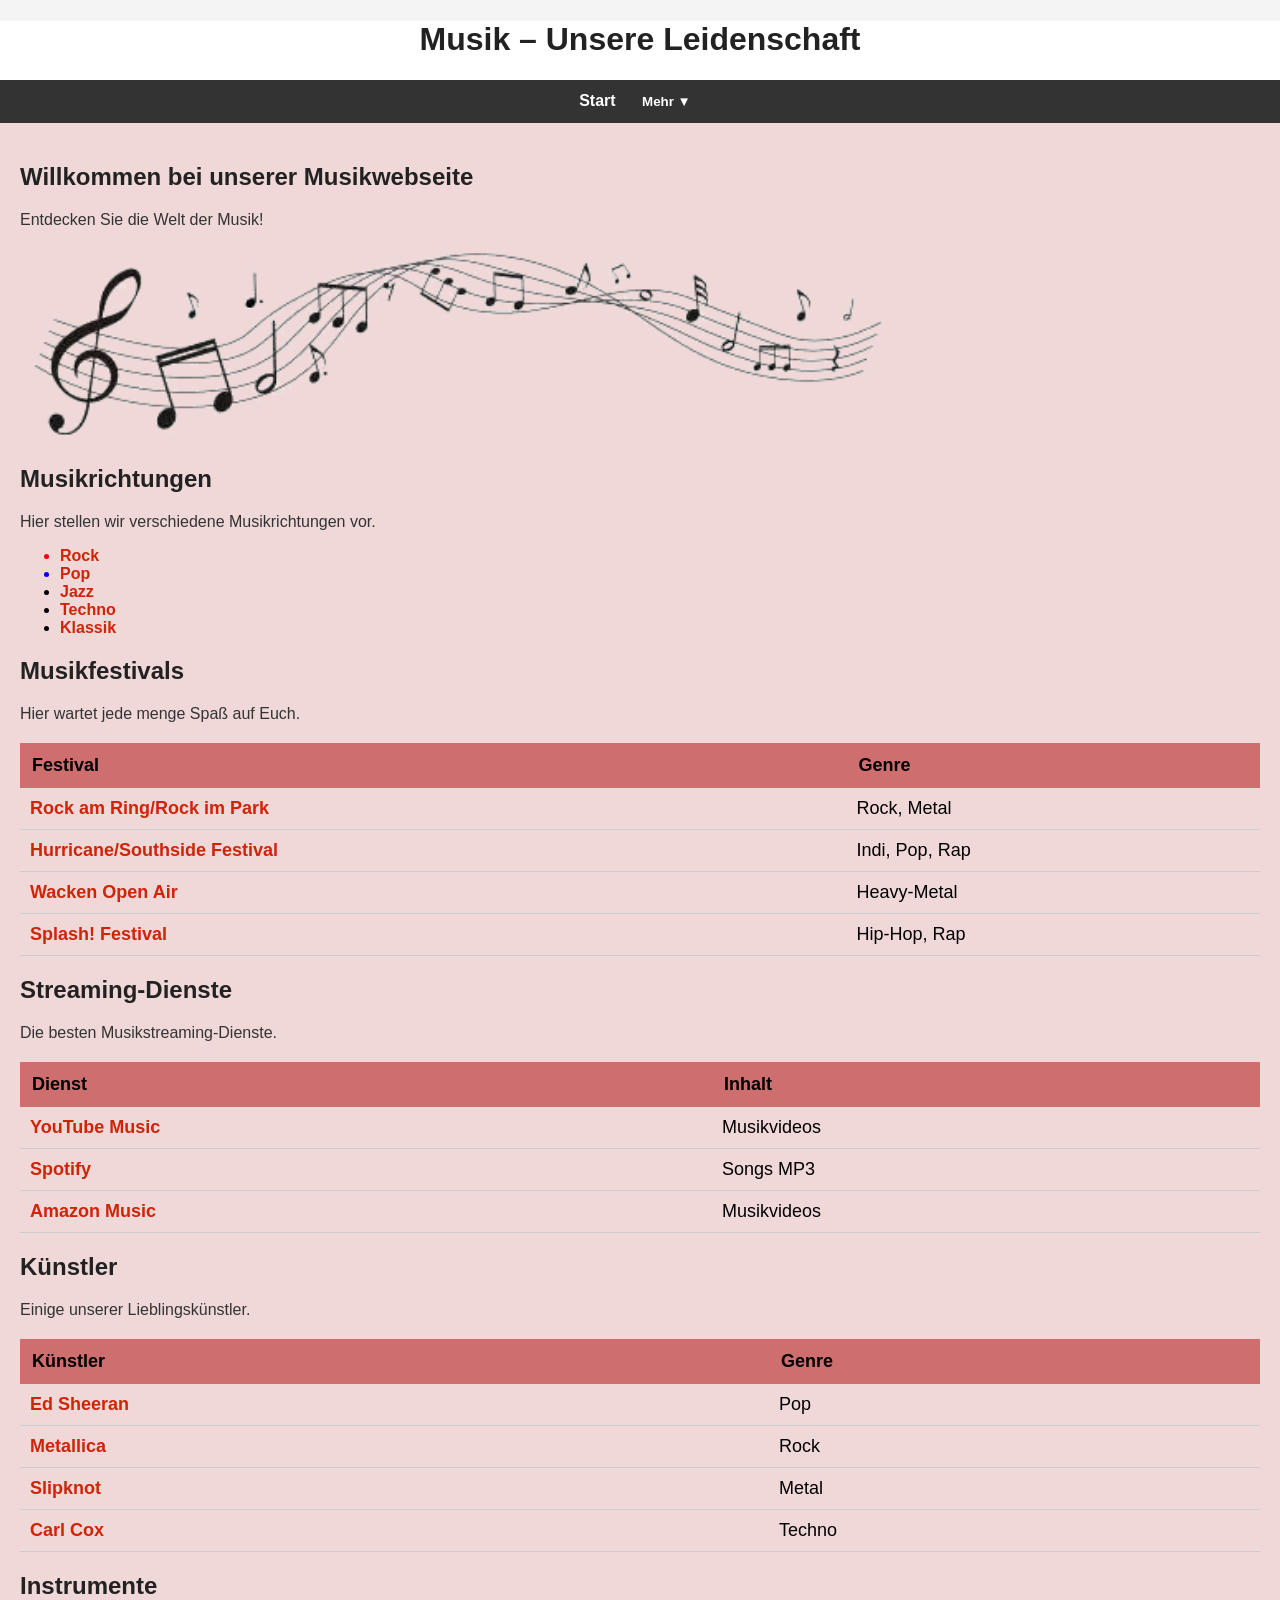
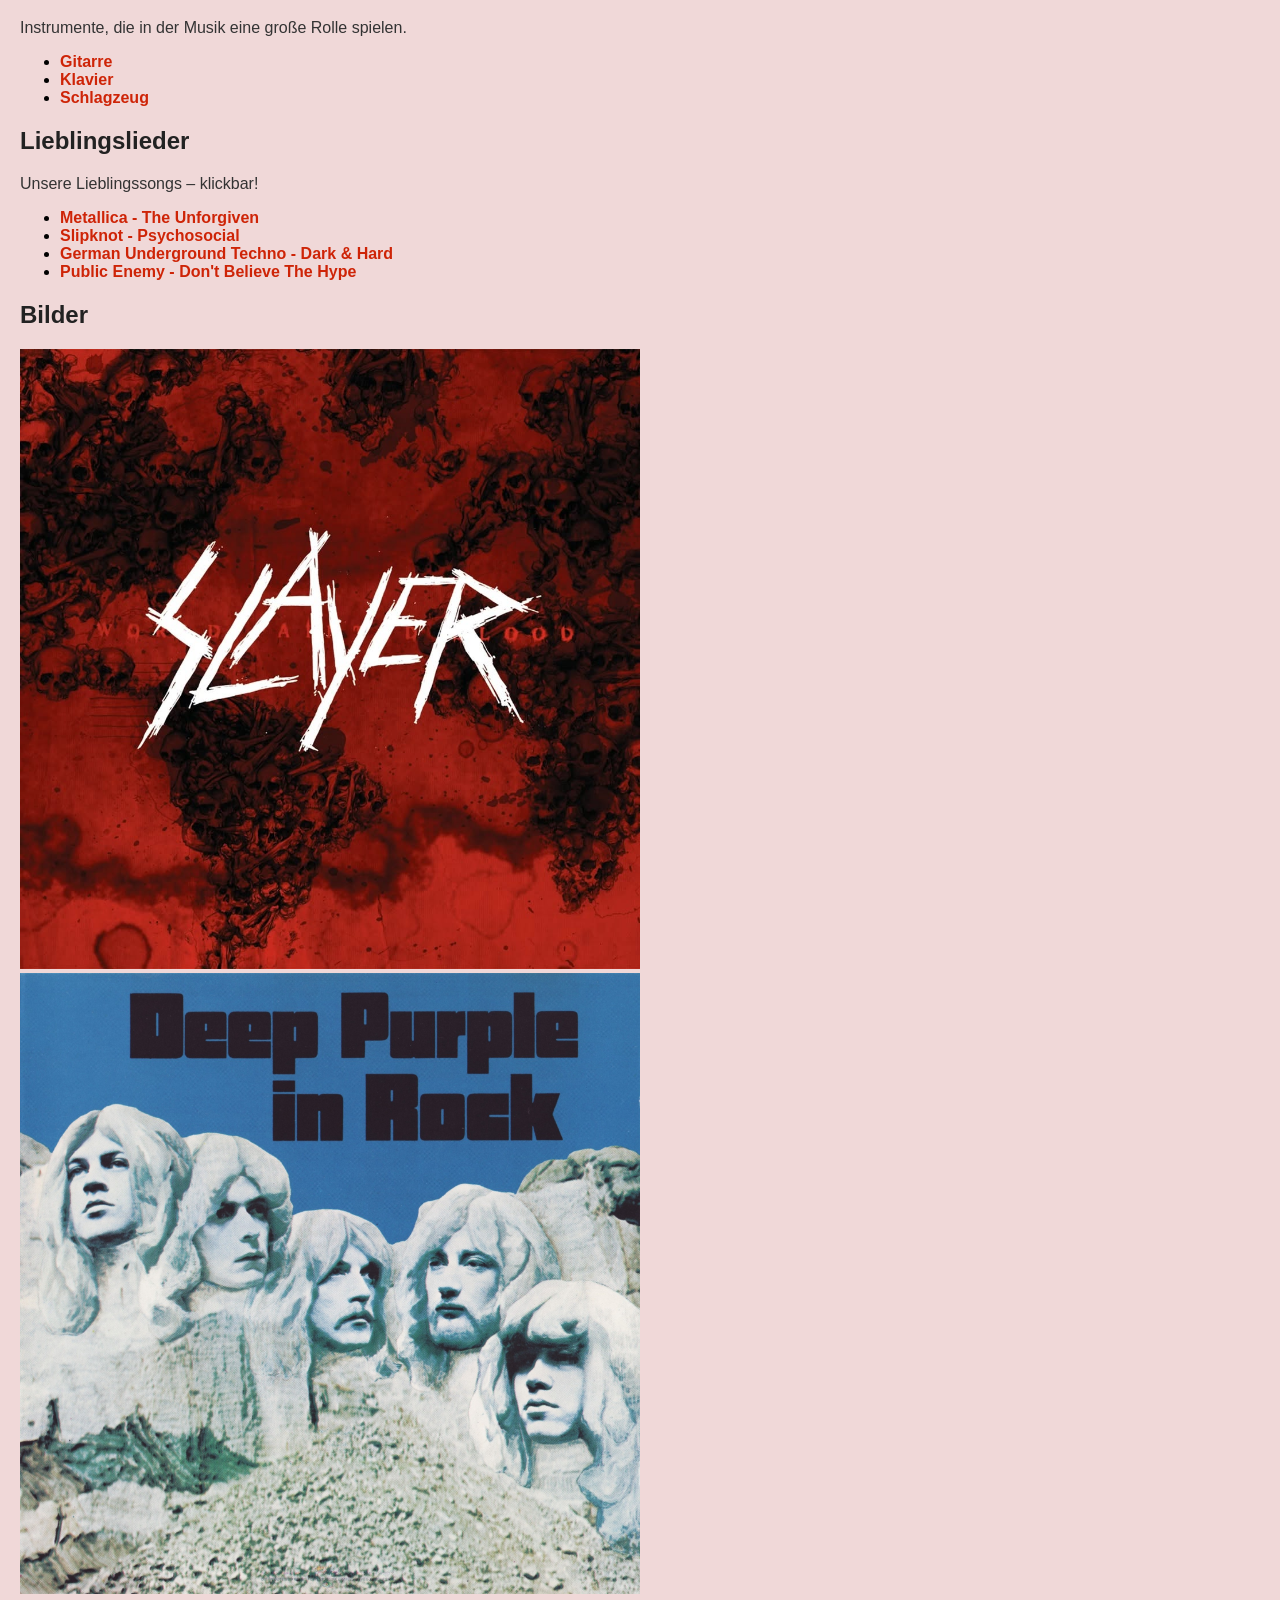
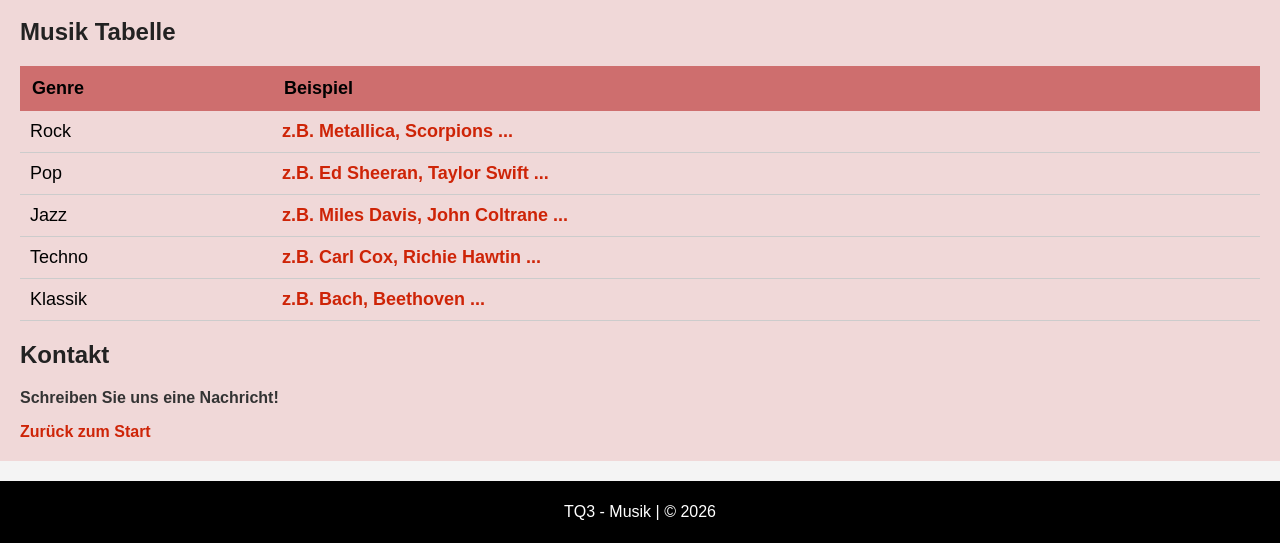
<file: index.html>
<!DOCTYPE html>
<html lang="de">
<head>
    <meta charset="UTF-8">
    <meta name="viewport" content="width=device-width, initial-scale=1.0">
    <title>Musik – Unsere Webseite</title>
    <link rel="stylesheet" href="style.css">
</head>

<body>

<header class="sticky">
    <h1>Musik – Unsere Leidenschaft</h1>

<nav>
    <a href="#start">Start</a>
     <div class="dropdown">
        <button class="dropbtn">Mehr ▼</button>
            <div class="dropdown-content">
                 <a href="#richtungen">Musikrichtungen</a>
                <a href="#festivals">Festivals</a>
                <a href="#streaming">Streamingdienste</a>
                <a href="#kuenstler">Künstler</a>
                <a href="#instrumente">Instrumente</a>
                <a href="#songs">Lieblingslieder</a>
                <a href="#bilder">Bilder</a>
                <a href="#tabelle">Tabelle</a>
                <a href="#kontakt">Kontakt</a>
            </div>
        </div>
    </nav>

</header>

<main>
    <!-- SECTION 1 -->
    <section id="start">
        <h2>Willkommen bei unserer Musikwebseite</h2>
        <p>Entdecken Sie die Welt der Musik!</p>
        <img src="images/noten.webp" alt="Noten" width="70%">
    </section>

    <!-- SECTION 2 -->
    <section id="richtungen">
        <h2>Musikrichtungen</h2>
        <p>Hier stellen wir verschiedene Musikrichtungen vor.</p>

        <ul>
            <li class="rock"><a href="https://de.wikipedia.org/wiki/Rockmusik" target="_blank">Rock</a></li>
            <li class="pop"><a href="https://de.wikipedia.org/wiki/Popmusik" target="_blank">Pop</a></li>
            <li class="artist"><a href="https://de.wikipedia.org/wiki/Jazz" target="_blank">Jazz</a></li>
            <li><a href="https://de.wikipedia.org/wiki/Techno" target="_blank">Techno</a></li>
            <li><a href="https://de.wikipedia.org/wiki/Klassik" target="_blank">Klassik</a></li>
        </ul>

    </section>

    <!-- SECTION 3 -->
    <section id="festivals">
        <h2>Musikfestivals</h2>
        <p>Hier wartet jede menge Spaß auf Euch.</p>
    <table class="clean-table">
        <thead>
            <tr>
                <th>Festival</th>
                <th>Genre</th>
            </tr>
        </thead>

        <tbody>
            <tr>
                <td><a href="festivals.html">Rock am Ring/Rock im Park</a></td>
                <td>Rock, Metal</td>
            </tr>
            <tr>
                <td><a href="festivals.html">Hurricane/Southside Festival </a></td>
                <td>Indi, Pop, Rap</td>
            </tr>
            <tr>
                <td><a href="festivals.html">Wacken Open Air</a></td>
                <td>Heavy-Metal</td>
            </tr>
            <tr>
                <td><a href="festivals.html">Splash! Festival</a></td>
                <td>Hip-Hop, Rap</td>
            </tr>
        </tbody>
    </table>

    </section>

        <!-- SECTION 4 -->
    <section id="streaming">
        <h2>Streaming-Dienste</h2>
        <p>Die besten Musikstreaming-Dienste.</p>
    <table class="clean-table">
        <thead>
            <tr>
                <th>Dienst</th>
                <th>Inhalt</th>
            </tr>
        </thead>

        <tbody>
            <tr>
                <td><a href="streaming.html">YouTube Music</a></td>
                <td>Musikvideos</td>
            </tr>
            <tr>
                <td><a href="streaming.html">Spotify</a></td>
                <td>Songs MP3</td>
            </tr>
            <tr>
                <td><a href="streaming.html">Amazon Music</a></td>
                <td>Musikvideos</td>
            </tr>
        </tbody>
    </table>

    </section>

        <!-- SECTION 5 -->
    <section id="kuenstler">
        <h2>Künstler</h2>
        <p>Einige unserer Lieblingskünstler.</p>
    <table class="clean-table">
        <thead>
            <tr>
                <th>Künstler</th>
                <th>Genre</th>
            </tr>
        </thead>

        <tbody>
            <tr>
                <td><a href="kuenstler.html">Ed Sheeran</a></td>
                <td>Pop</td>
            </tr>
            <tr>
                <td><a href="kuenstler.html">Metallica</a></td>
                <td>Rock</td>
            </tr>
            <tr>
                <td><a href="kuenstler.html">Slipknot</a></td>
                <td>Metal</td>
            </tr>
            <tr>
                <td><a href="kuenstler.html">Carl Cox</a></td>
                <td>Techno</td>
            </tr>
        </tbody>
    </table>

    </section>

    <!-- SECTION 6 -->
    <section id="instrumente">
        <h2>Instrumente</h2>
        <p>Instrumente, die in der Musik eine große Rolle spielen.</p>

        <ul>
            <li><a href="instrumente.html" >Gitarre</a></li>
            <li><a href="instrumente.html">Klavier</a></li>
            <li><a href="instrumente.html">Schlagzeug</a></li>
        </ul>
    </section>

    <!-- SECTION 7 -->
    <section id="songs">
        <h2>Lieblingslieder</h2>
        <p>Unsere Lieblingssongs – klickbar!</p>

        <ul>
            <li><a href="metallica.html">Metallica - The Unforgiven</a></li>
            <li><a href="slipknot.html">Slipknot - Psychosocial</a></li>
            <li><a href="de_underground_techno.html">German Underground Techno - Dark & Hard</a></li>
            <li><a href="public_enemy.html">Public Enemy - Don't Believe The Hype</a></li>
        </ul>

    </section>

    <!-- SECTION 8 -->
    <section id="bilder">
        <h2>Bilder</h2>
        <img src="images/cover.jpg" alt="Albumcover" width="50%">
        <img src="images/rock.jpg" alt="Rockmusik" width="50%">
    </section>

    <!-- SECTION 9 -->
    <section id="tabelle">
        <h2>Musik Tabelle</h2>
        <table class="clean-table">
            <thead>
                <tr>
                    <th>Genre</th>
                    <th>Beispiel</th>
                </tr>
            </thead>

            <tbody>
                <tr>
                    <td>Rock</td>
                    <td><a href="#richtungen">z.B. Metallica, Scorpions ...</a></td>
                </tr>
            
                <tr>
                    <td>Pop</td>
                    <td><a href="#richtungen">z.B. Ed Sheeran, Taylor Swift ...</a></td>
                </tr>

                 <tr>
                    <td>Jazz</td>
                    <td><a href="#richtungen">z.B. Miles Davis, John Coltrane ...</a></td>
                </tr>

                 <tr>
                    <td>Techno</td>
                    <td><a href="#richtungen">z.B. Carl Cox, Richie Hawtin ...</a></td>
                </tr>

                 <tr>
                    <td>Klassik</td>
                    <td><a href="#richtungen">z.B. Bach, Beethoven ...</a></td>
                </tr>
            </tbody>
        </table>
    </section>

    <!-- SECTION 10 -->
    <section id="kontakt">
        <h2>Kontakt</h2>
        <a href="mailto:mail@ingotrost.de" target="_blank"><p>Schreiben Sie uns eine Nachricht!</p></a>
        <a href="#start">Zurück zum Start</a>
    </section>

</main>

<footer>
    <p>TQ3 - Musik | © 2026</p>
</footer>

</body>
</html>
</file>
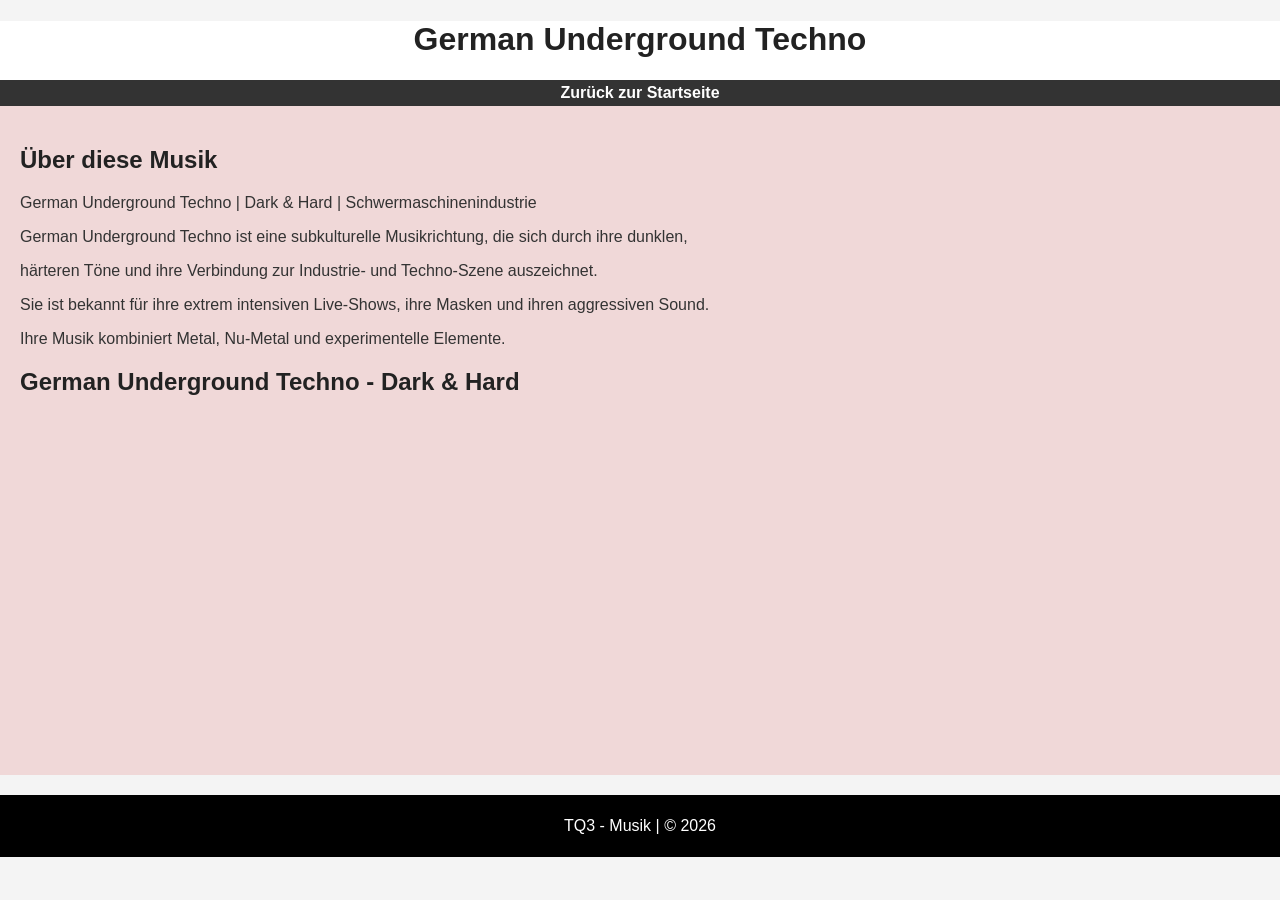
<file: de_underground_techno.html>
<!DOCTYPE html>
<html lang="de">
<head>
    <meta charset="UTF-8">
    <title>German Underground Techno</title>
    <link rel="stylesheet" href="style.css">
</head>

<body>

<header class="sticky">
    <h1>German Underground Techno</h1>
    <nav>
        <a href="index.html">Zurück zur Startseite</a>
    </nav>
</header>

<main>

    <section>
        <h2>Über diese Musik</h2>
        <p>German Underground Techno | Dark & Hard | Schwermaschinenindustrie</p>
        <p>German Underground Techno ist eine subkulturelle Musikrichtung, die sich durch ihre dunklen,</p>
        <p>härteren Töne und ihre Verbindung zur Industrie- und Techno-Szene auszeichnet.</p>
        <p>Sie ist bekannt für ihre extrem intensiven Live-Shows, ihre Masken und ihren aggressiven Sound.</p>
        <p>Ihre Musik kombiniert Metal, Nu-Metal und experimentelle Elemente.</p>
    </section>

    <section>
        <h2>German Underground Techno - Dark & Hard</h2>
            <div class="video-wrapper">
                <iframe id="odysee-iframe" 
                    style="width:100%; aspect-ratio:16 / 9;" 
                    src="https://odysee.com/%24/embed/%40DarkTripZ%3Af%2FGerman-Underground-Techno-%EF%BD%9C-Dark---Hard-%EF%BD%9C-Volle-Kraft-Voraus%3Af?r=7x5K2SNRrAsvTagQDRHrRzv74i13R7ek" 
                    allowfullscreen>
                </iframe>
            </div>
    </section>

</main>

<footer>
    <p>TQ3 - Musik | © 2026</p>
</footer>

</body>
</html>
</file>
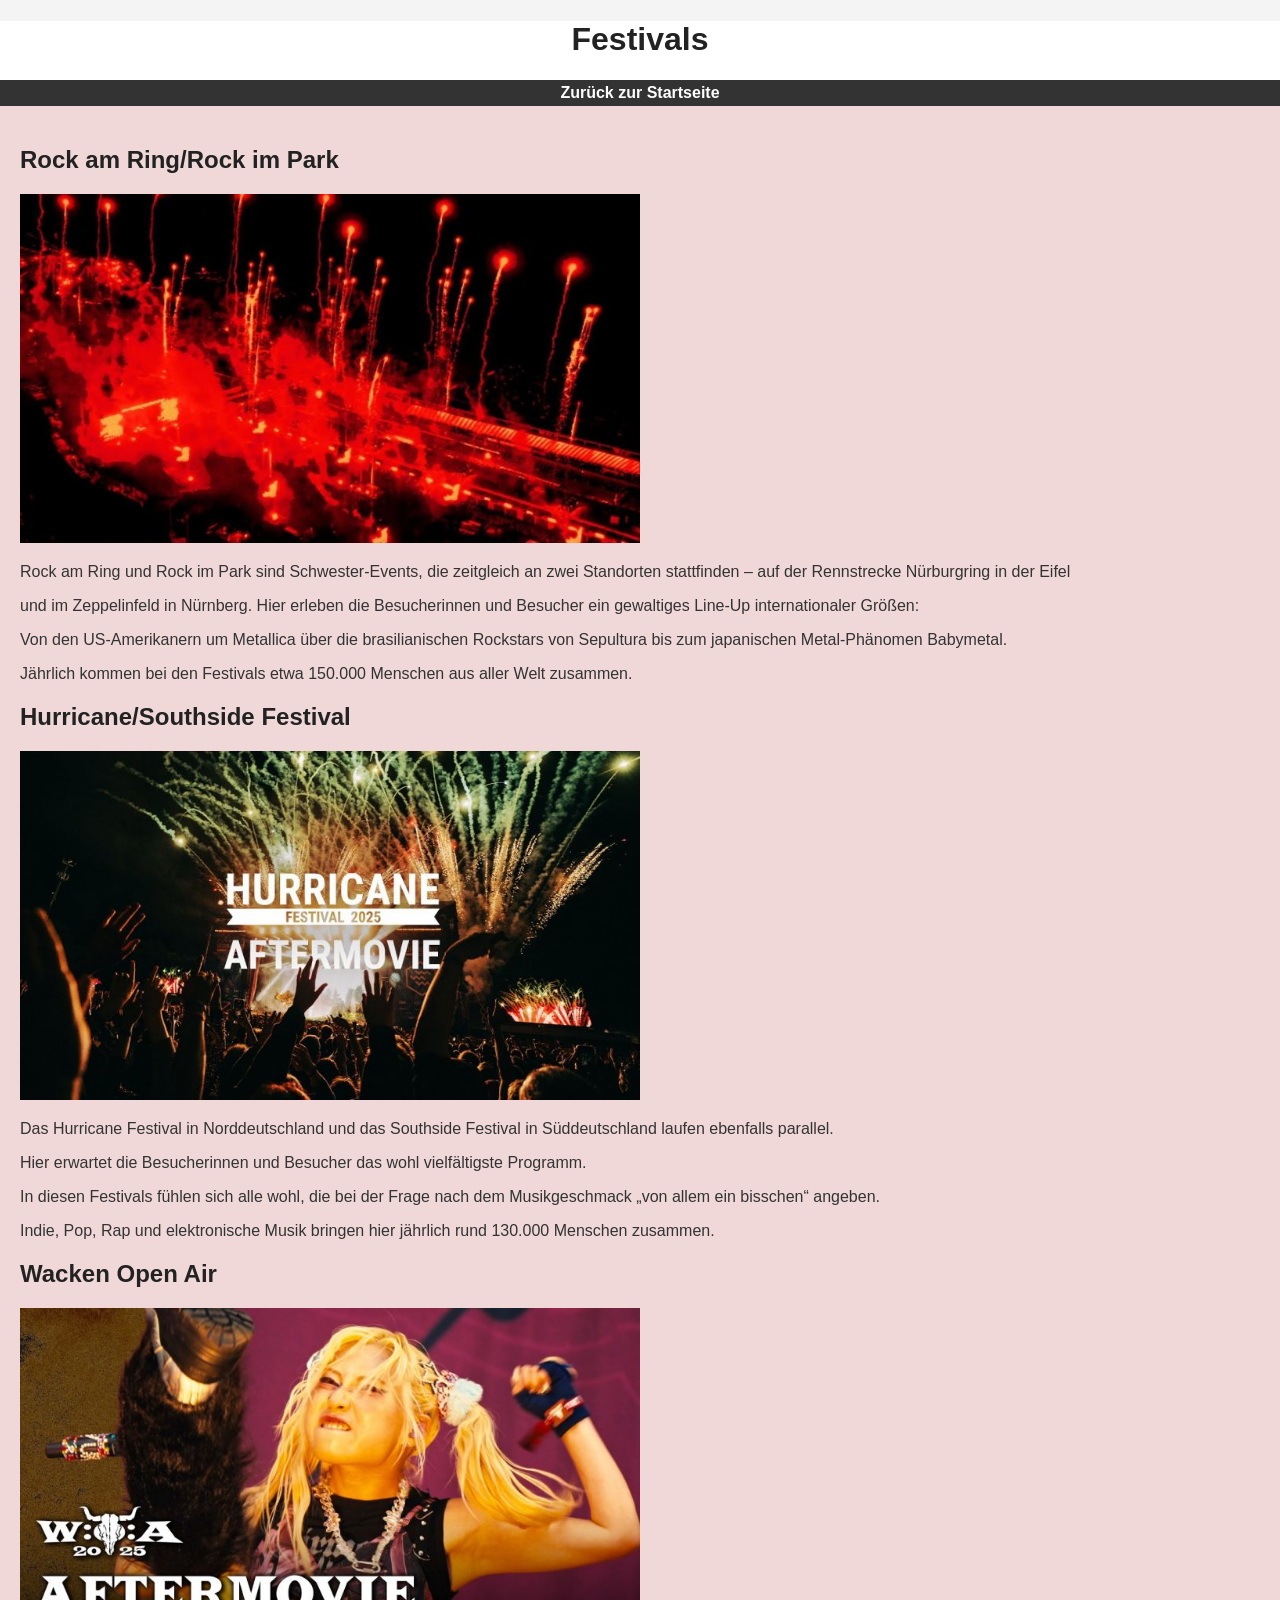
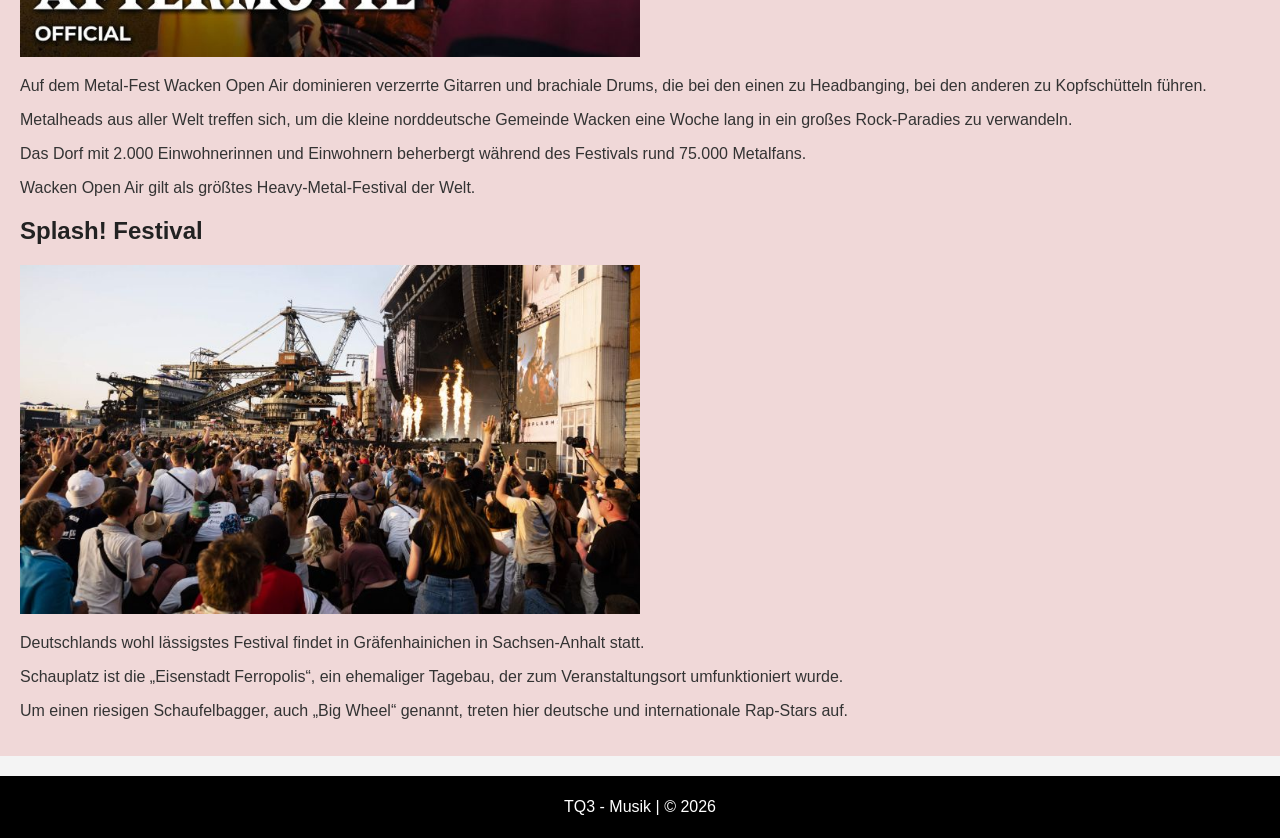
<file: festivals.html>
<!DOCTYPE html>
<html lang="de">
<head>
    <meta charset="UTF-8">
    <title>Festivals</title>
    <link rel="stylesheet" href="style.css">
</head>

<body>

<header class="sticky">
    <h1>Festivals</h1>
    <nav>
        <a href="index.html">Zurück zur Startseite</a>
    </nav>
</header>

<main>
    <section>
        <h2>Rock am Ring/Rock im Park</h2>
        <img src="images/rock_am_ring.jpg" width="50%">
        <p>Rock am Ring und Rock im Park sind Schwester-Events, die zeitgleich an zwei Standorten stattfinden – auf der Rennstrecke Nürburgring in der Eifel</p>
        <p>und im Zeppelinfeld in Nürnberg. Hier erleben die Besucherinnen und Besucher ein gewaltiges Line-Up internationaler Größen:</p>
        <p>Von den US-Amerikanern um Metallica über die brasilianischen Rockstars von Sepultura bis zum japanischen Metal-Phänomen Babymetal.</p>
        <p>Jährlich kommen bei den Festivals etwa 150.000 Menschen aus aller Welt zusammen.</p>
    </section>

    <section>
        <h2>Hurricane/Southside Festival</h2>
        <img src="images/hurricane.jpg" width="50%">
        <p>Das Hurricane Festival in Norddeutschland und das Southside Festival in Süddeutschland laufen ebenfalls parallel.</p>
        <p>Hier erwartet die Besucherinnen und Besucher das wohl vielfältigste Programm.</p>
        <p>In diesen Festivals fühlen sich alle wohl, die bei der Frage nach dem Musikgeschmack „von allem ein bisschen“ angeben.</p>
        <p>Indie, Pop, Rap und elektronische Musik bringen hier jährlich rund 130.000 Menschen zusammen.</p>
    </section>

     <section>
        <h2>Wacken Open Air</h2>
        <img src="images/wacken.jpg" width="50%">
        <p>Auf dem Metal-Fest Wacken Open Air dominieren verzerrte Gitarren und brachiale Drums, die bei den einen zu Headbanging, bei den anderen zu Kopfschütteln führen.</p>
        <p>Metalheads aus aller Welt treffen sich, um die kleine norddeutsche Gemeinde Wacken eine Woche lang in ein großes Rock-Paradies zu verwandeln.</p> 
        <p>Das Dorf mit 2.000 Einwohnerinnen und Einwohnern beherbergt während des Festivals rund 75.000 Metalfans.</p> 
        <p>Wacken Open Air gilt als größtes Heavy-Metal-Festival der Welt.</p>
    </section>

         <section>
        <h2>Splash! Festival</h2>
        <img src="images/splash!.jpg" width="50%">
        <p>Deutschlands wohl lässigstes Festival findet in Gräfenhainichen in Sachsen-Anhalt statt.</p>
        <p>Schauplatz ist die „Eisenstadt Ferropolis“, ein ehemaliger Tagebau, der zum Veranstaltungsort umfunktioniert wurde.</p> 
        <p>Um einen riesigen Schaufelbagger, auch „Big Wheel“ genannt, treten hier deutsche und internationale Rap-Stars auf.</p> 
    </section>
</main>

<footer>
    <p>TQ3 - Musik | © 2026</p>
</footer>

</body>
</html>
</file>
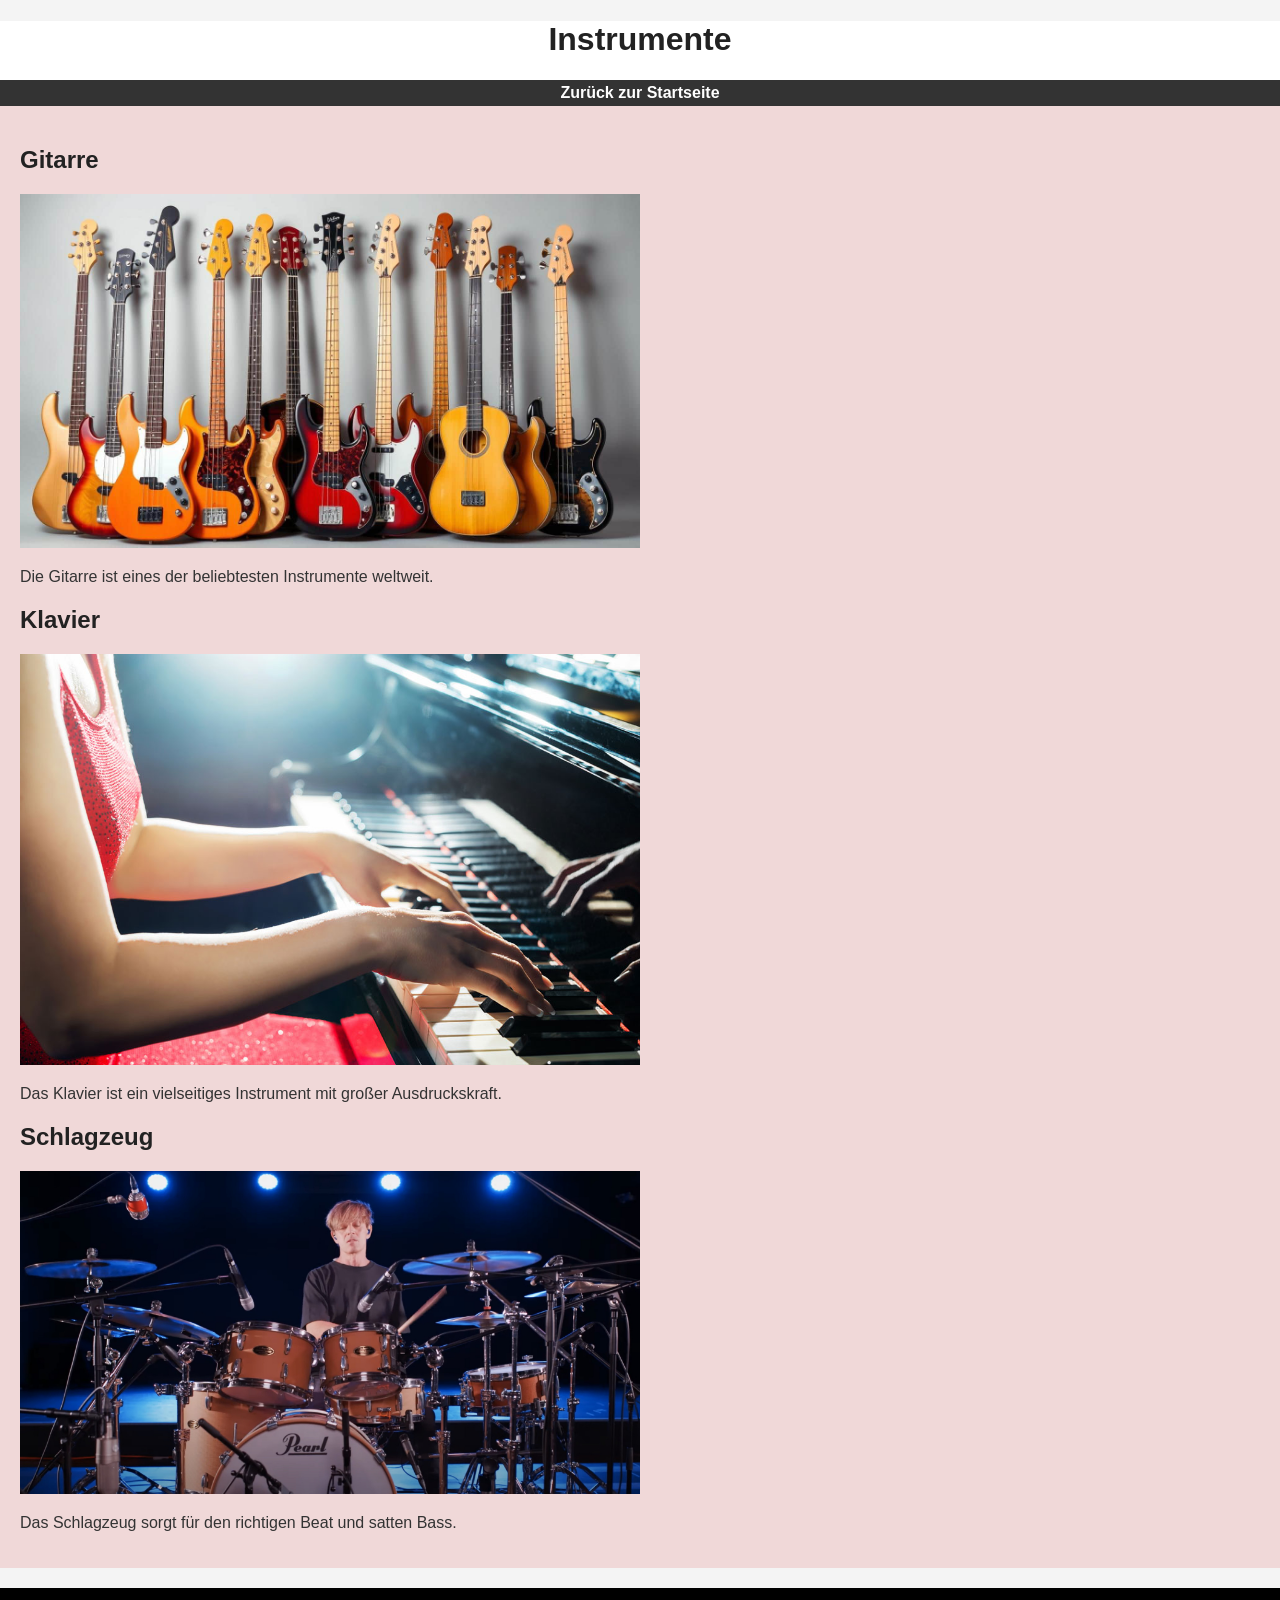
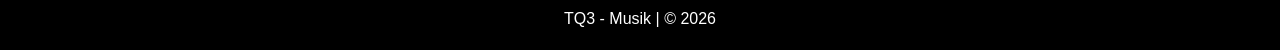
<file: instrumente.html>
<!DOCTYPE html>
<html lang="de">
<head>
    <meta charset="UTF-8">
    <title>Instrumente</title>
    <link rel="stylesheet" href="style.css">
</head>

<body>

<header class="sticky">
    <h1>Instrumente</h1>
    <nav>
        <a href="index.html">Zurück zur Startseite</a>
    </nav>
</header>

<main>
    <section>
        <h2>Gitarre</h2>
        <img src="images/gitarre.jpg" width="50%">
        <p>Die Gitarre ist eines der beliebtesten Instrumente weltweit.</p>
    </section>

    <section>
        <h2>Klavier</h2>
        <img src="images/klavier.jpg" width="50%">
        <p>Das Klavier ist ein vielseitiges Instrument mit großer Ausdruckskraft.</p>
    </section>

      <section>
        <h2>Schlagzeug</h2>
        <img src="images/schlagzeug.jpg" width="50%">
        <p>Das Schlagzeug sorgt für den richtigen Beat und satten Bass.</p>
    </section>
</main>

<footer>
    <p>TQ3 - Musik | © 2026</p>
</footer>

</body>
</html>
</file>
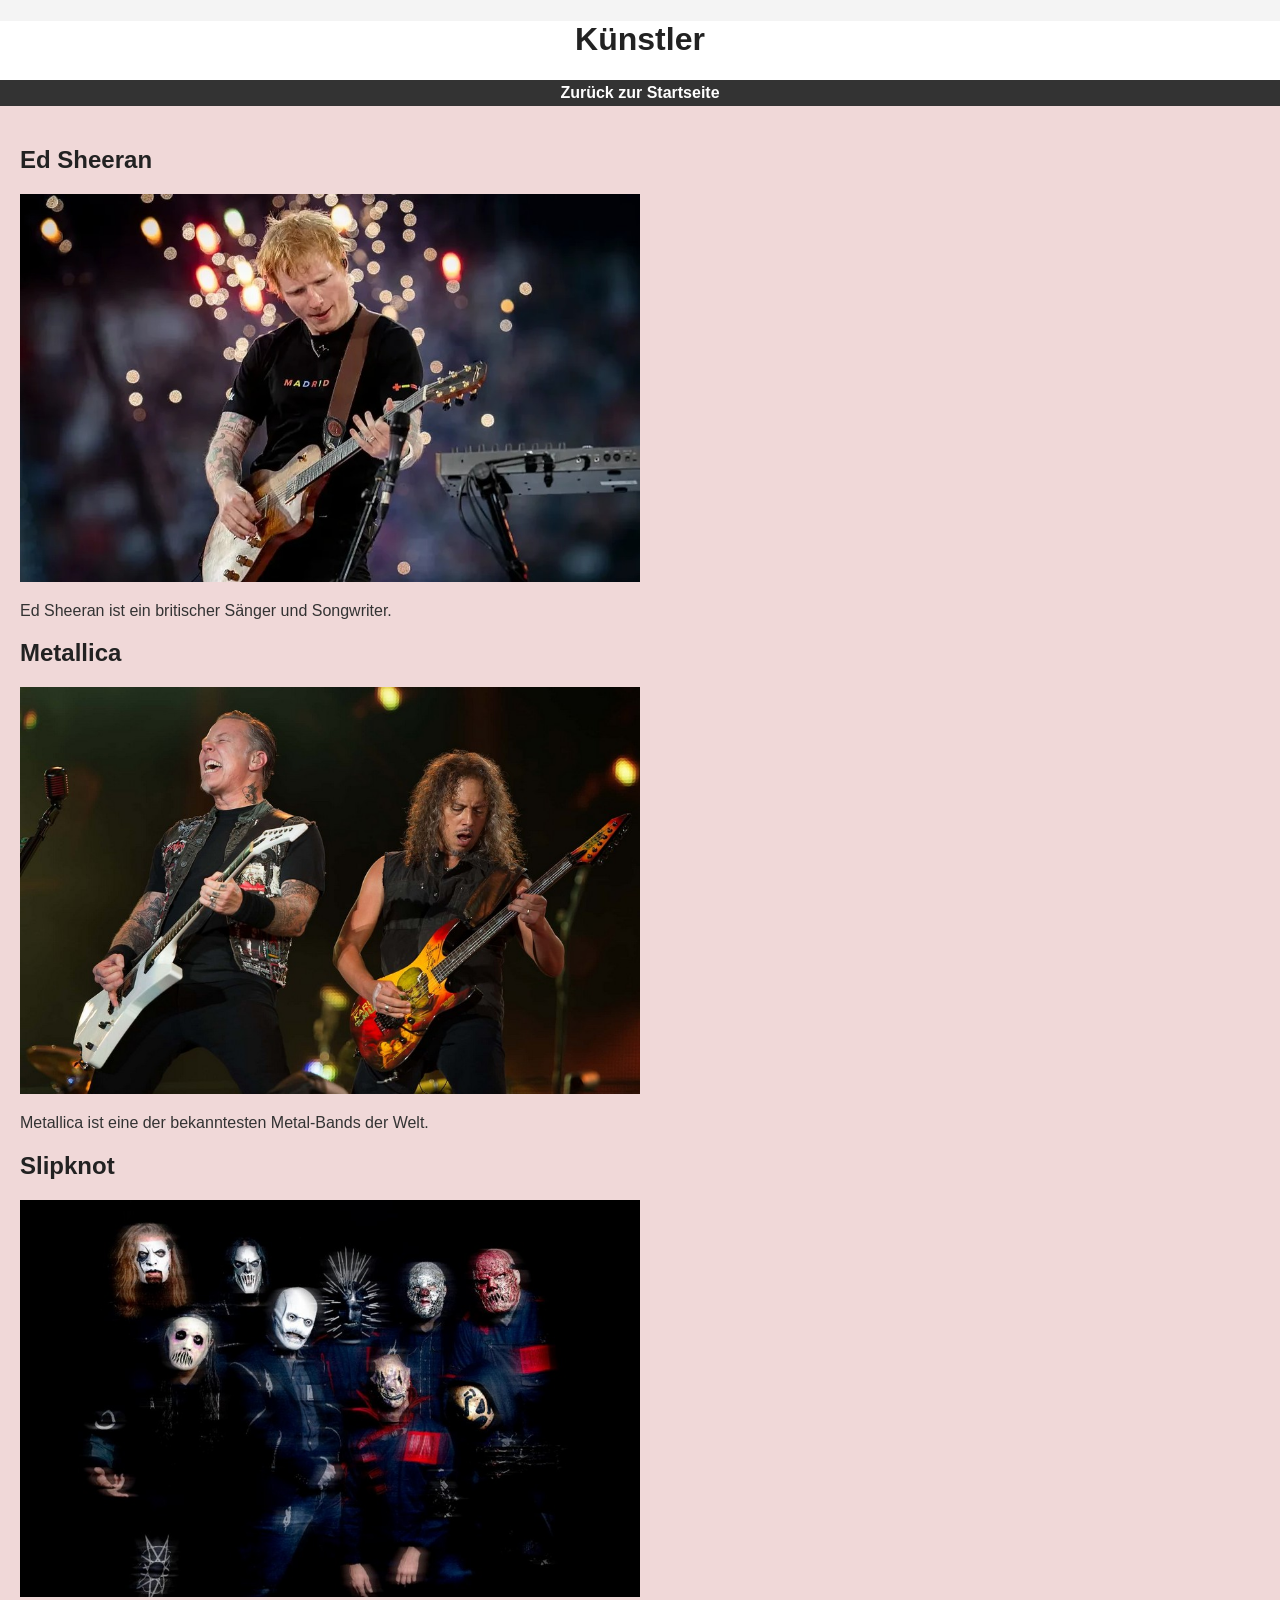
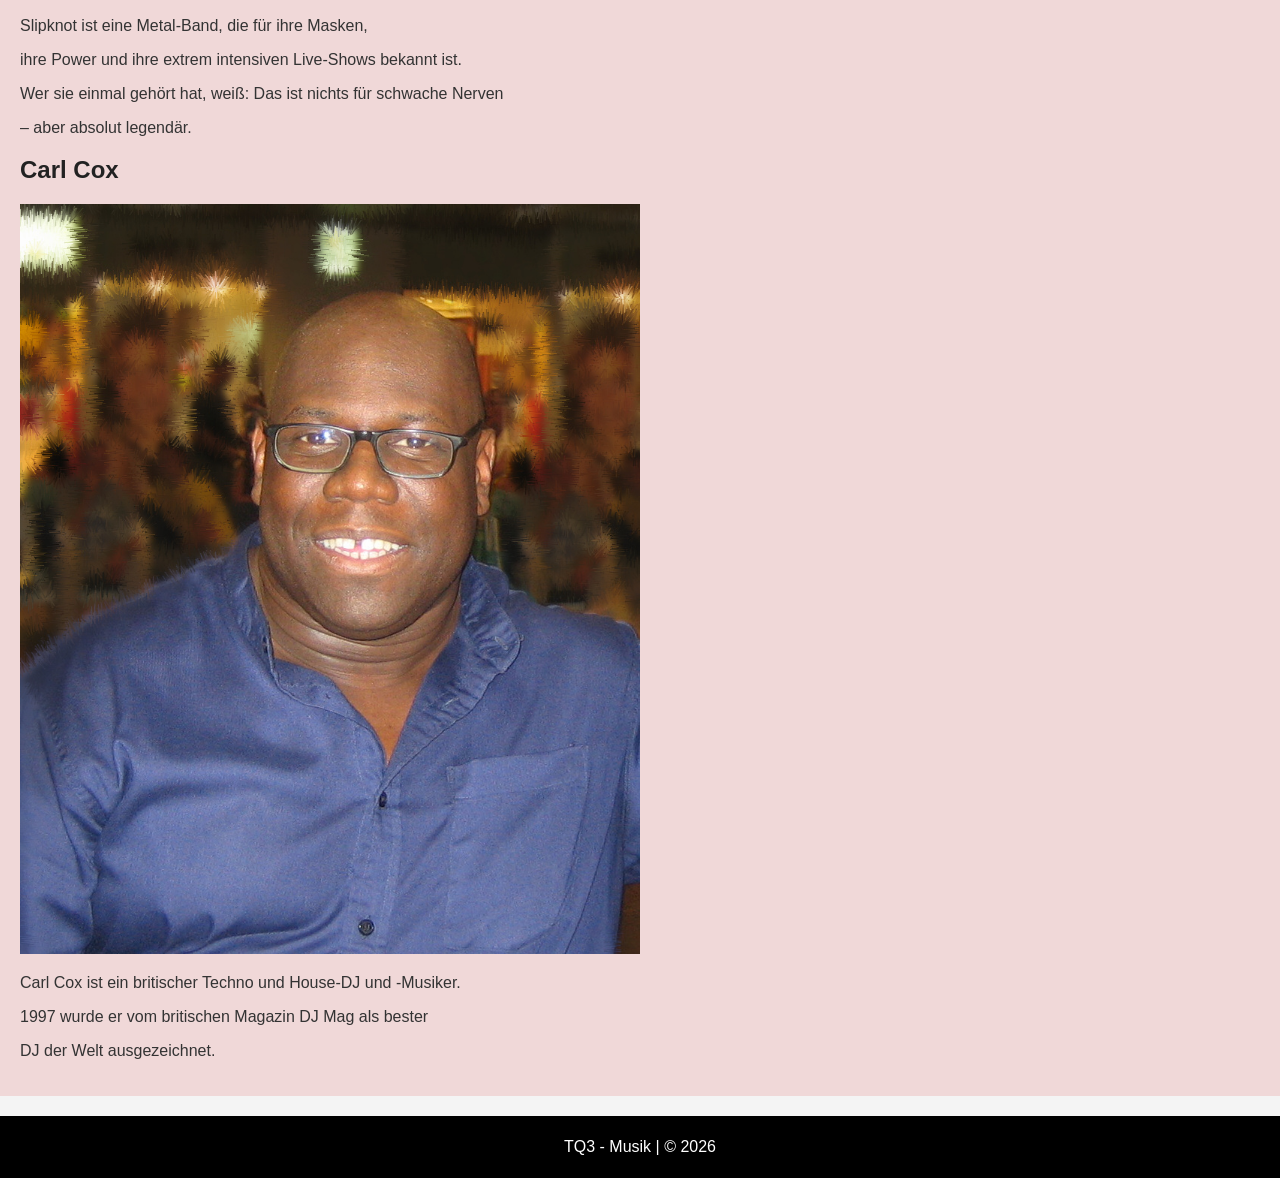
<file: kuenstler.html>
<!DOCTYPE html>
<html lang="de">
<head>
    <meta charset="UTF-8">
    <title>Künstler</title>
    <link rel="stylesheet" href="style.css">
</head>

<body>

<header class="sticky">
    <h1>Künstler</h1>
    <nav>
        <a href="index.html">Zurück zur Startseite</a>
    </nav>
</header>

<main>
    <section>
        <h2>Ed Sheeran</h2>
        <img src="images/ed-sheeran.jpg" width="50%">
        <p>Ed Sheeran ist ein britischer Sänger und Songwriter.</p>
    </section>

    <section>
        <h2>Metallica</h2>
        <img src="images/metallica.jpg" width="50%">
        <p>Metallica ist eine der bekanntesten Metal-Bands der Welt.</p>
    </section>

     <section>
        <h2>Slipknot</h2>
        <img src="images/slipknot.jpg" width="50%">
        <p>Slipknot ist eine Metal‑Band, die für ihre Masken,</p>
        <p>ihre Power und ihre extrem intensiven Live‑Shows bekannt ist.</p> 
        <p>Wer sie einmal gehört hat, weiß: Das ist nichts für schwache Nerven</p> 
        <p>– aber absolut legendär.</p>
    </section>

         <section>
        <h2>Carl Cox</h2>
        <img src="images/carlcox.jpg" width="50%">
        <p>Carl Cox ist ein britischer Techno und House-DJ und -Musiker.</p>
        <p>1997 wurde er vom britischen Magazin DJ Mag als bester</p> 
        <p>DJ der Welt ausgezeichnet.</p> 
    </section>
</main>

<footer>
    <p>TQ3 - Musik | © 2026</p>
</footer>

</body>
</html>
</file>
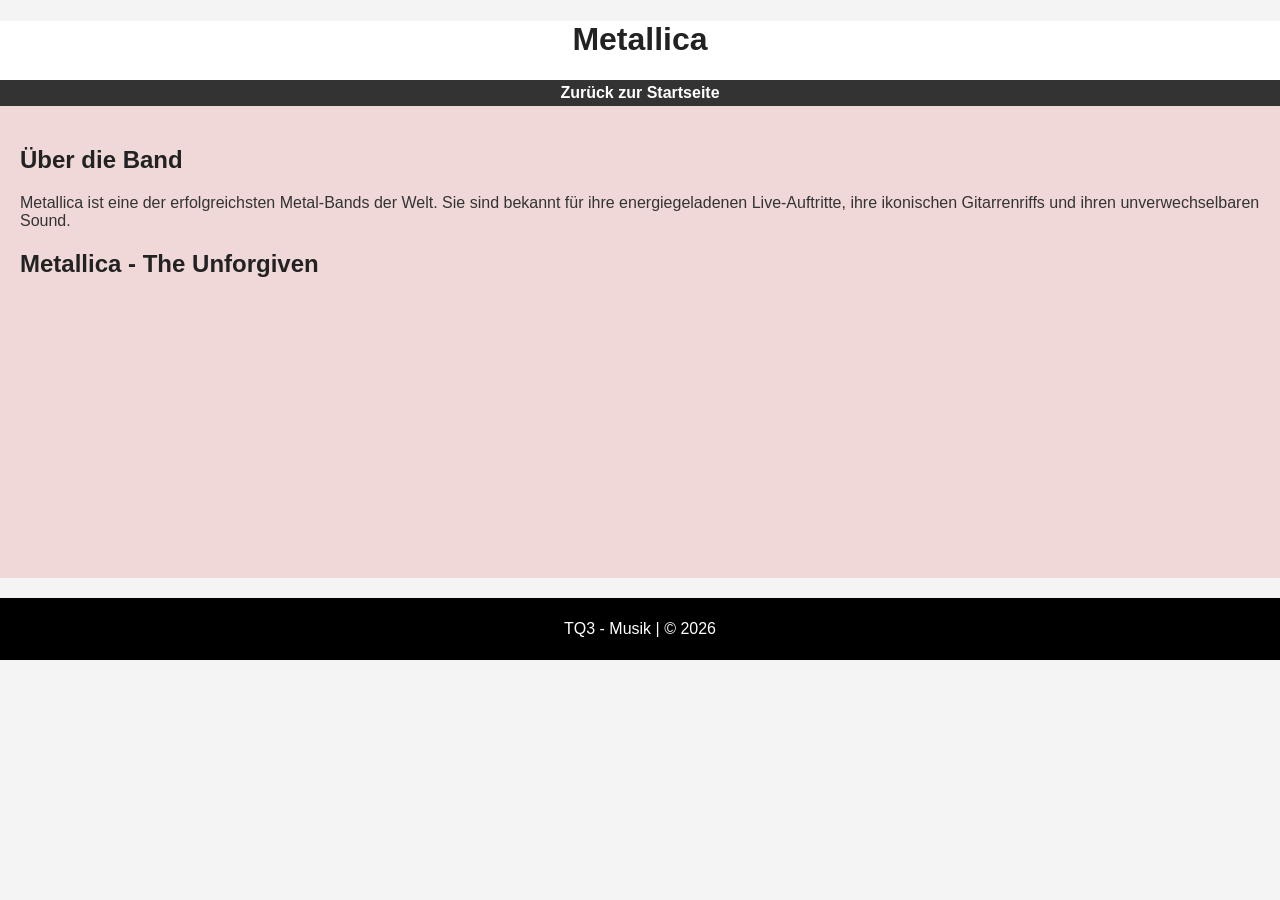
<file: metallica.html>
<!DOCTYPE html>
<html lang="de">
<head>
    <meta charset="UTF-8">
    <title>Metallica</title>
    <link rel="stylesheet" href="style.css">
</head>

<body>

<header class="sticky">
    <h1>Metallica</h1>
    <nav>
        <a href="index.html">Zurück zur Startseite</a>
    </nav>
</header>

<main>

    <section>
        <h2>Über die Band</h2>
        <p>Metallica ist eine der erfolgreichsten Metal-Bands der Welt. 
        Sie sind bekannt für ihre energiegeladenen Live-Auftritte, 
        ihre ikonischen Gitarrenriffs und ihren unverwechselbaren Sound.</p>
    </section>

    <section>
        <h2>Metallica - The Unforgiven</h2>
            <div class="video-wrapper">
                <iframe
                    style="width:75%; aspect-ratio:16 / 9;"
                    src="https://odysee.com/$/embed/Metallica---The-Unforgiven-2:6"
                    allowfullscreen
                    frameborder="0">
                </iframe>
            </div>
    </section>

</main>

<footer>
    <p>TQ3 - Musik | © 2026</p>
</footer>

</body>
</html>
</file>
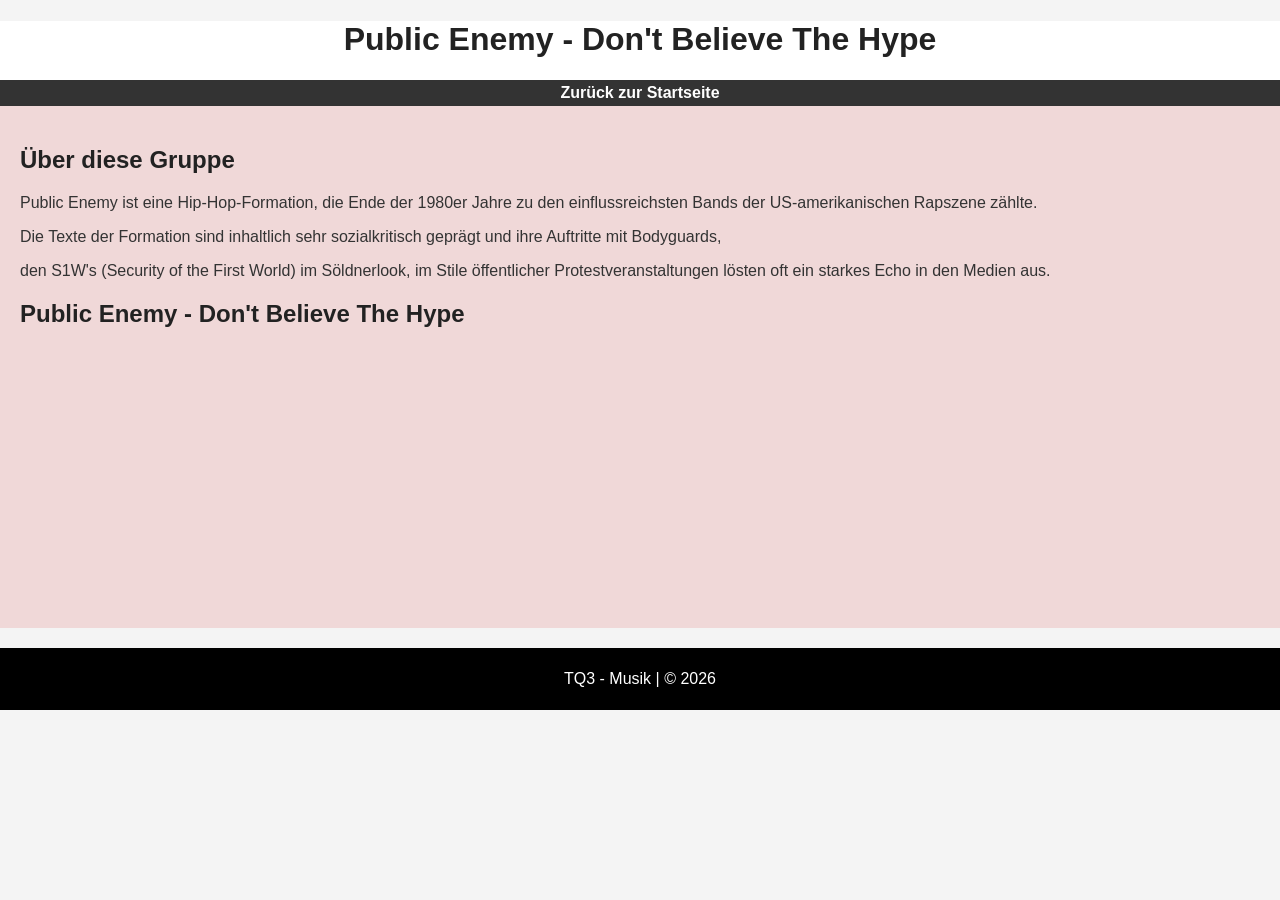
<file: public_enemy.html>
<!DOCTYPE html>
<html lang="de">
<head>
    <meta charset="UTF-8">
    <title>Public Enemy - Don't Believe The Hype</title>
    <link rel="stylesheet" href="style.css">
</head>

<body>

<header class="sticky">
    <h1>Public Enemy - Don't Believe The Hype</h1>
    <nav>
        <a href="index.html">Zurück zur Startseite</a>
    </nav>
</header>

<main>

    <section>
        <h2>Über diese Gruppe</h2>
        <p>Public Enemy ist eine Hip-Hop-Formation, die Ende der 1980er Jahre zu den einflussreichsten Bands der US-amerikanischen Rapszene zählte.</p>
        <p>Die Texte der Formation sind inhaltlich sehr sozialkritisch geprägt und ihre Auftritte mit Bodyguards,</p>
        <p>den S1W's (Security of the First World) im Söldnerlook, im Stile öffentlicher Protestveranstaltungen lösten oft ein starkes Echo in den Medien aus.</p>
    </section>

    <section>
        <h2>Public Enemy - Don't Believe The Hype</h2>
            <div class="video-wrapper">
                <iframe id="odysee-iframe" 
                    style="width:75%; aspect-ratio:16 / 9;" 
                    src="https://odysee.com/%24/embed/%40JDPcooljatenlafin%3A8%2FPublic-Enemy---Dont-Believe-The-Hype-Official-Music-Video%3Ab?r=7x5K2SNRrAsvTagQDRHrRzv74i13R7ek" 
                    allowfullscreen>
                </iframe>
            </div>
    </section>

</main>

<footer>
    <p>TQ3 - Musik | © 2026</p>
</footer>

</body>
</html>
</file>
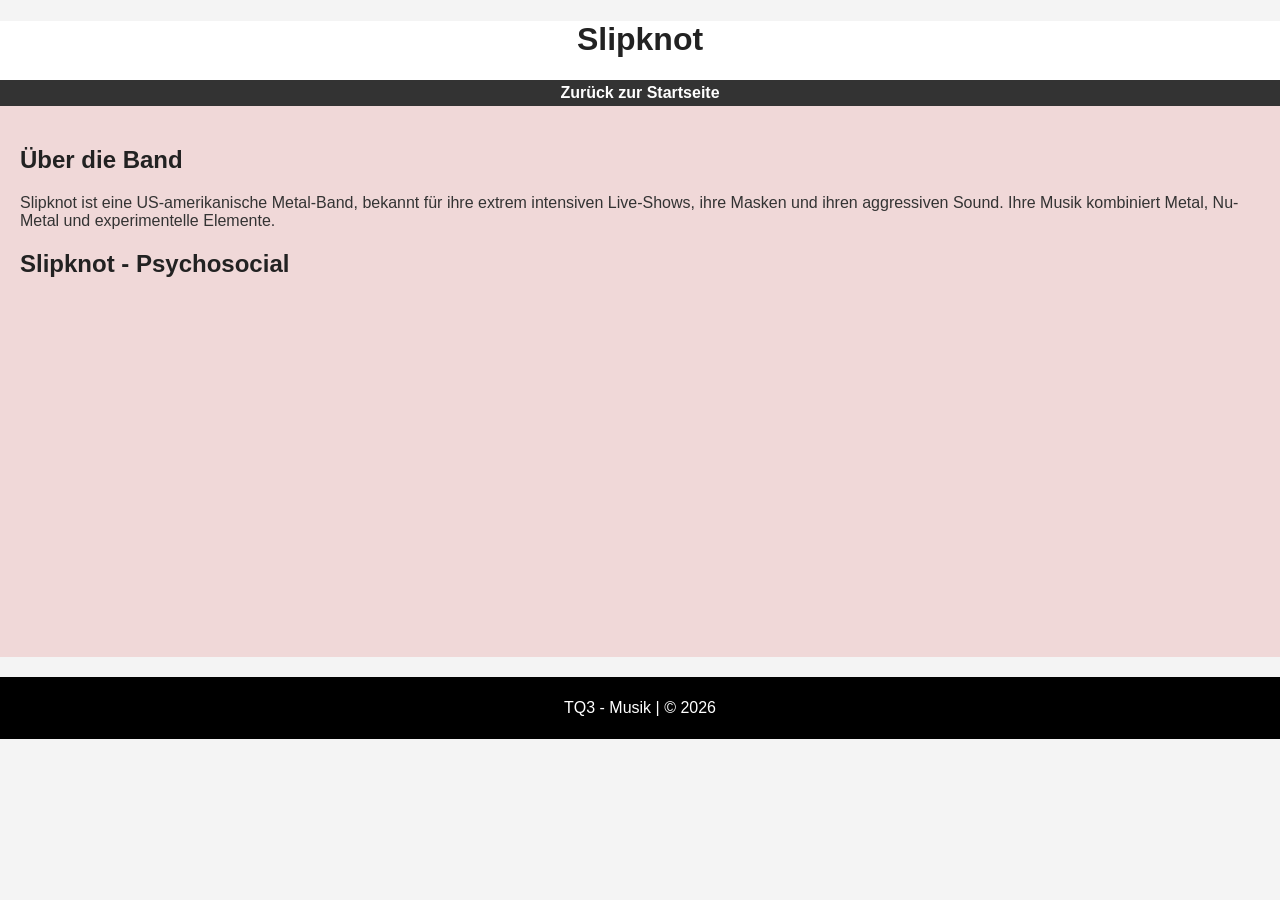
<file: slipknot.html>
<!DOCTYPE html>
<html lang="de">
<head>
    <meta charset="UTF-8">
    <title>Slipknot</title>
    <link rel="stylesheet" href="style.css">
</head>

<body>

<header class="sticky">
    <h1>Slipknot</h1>
    <nav>
        <a href="index.html">Zurück zur Startseite</a>
    </nav>
</header>

<main>

    <section>
        <h2>Über die Band</h2>
        <p>Slipknot ist eine US-amerikanische Metal-Band, bekannt für ihre 
        extrem intensiven Live-Shows, ihre Masken und ihren aggressiven Sound. 
        Ihre Musik kombiniert Metal, Nu-Metal und experimentelle Elemente.</p>
    </section>

    <section>
        <h2>Slipknot - Psychosocial</h2>
            <div class="video-wrapper">
                <iframe id="odysee-iframe" 
                    style="width:100%; aspect-ratio:16 / 9;" 
                    src="https://odysee.com/%24/embed/%40Esposito%3Ab%2F-Slipknot---Psychosocial%3Ad?r=7x5K2SNRrAsvTagQDRHrRzv74i13R7ek"
                    allowfullscreen>
                </iframe>
            </div>
    </section>

</main>

<footer>
    <p>TQ3 - Musik | © 2026</p>
</footer>

</body>
</html>
</file>
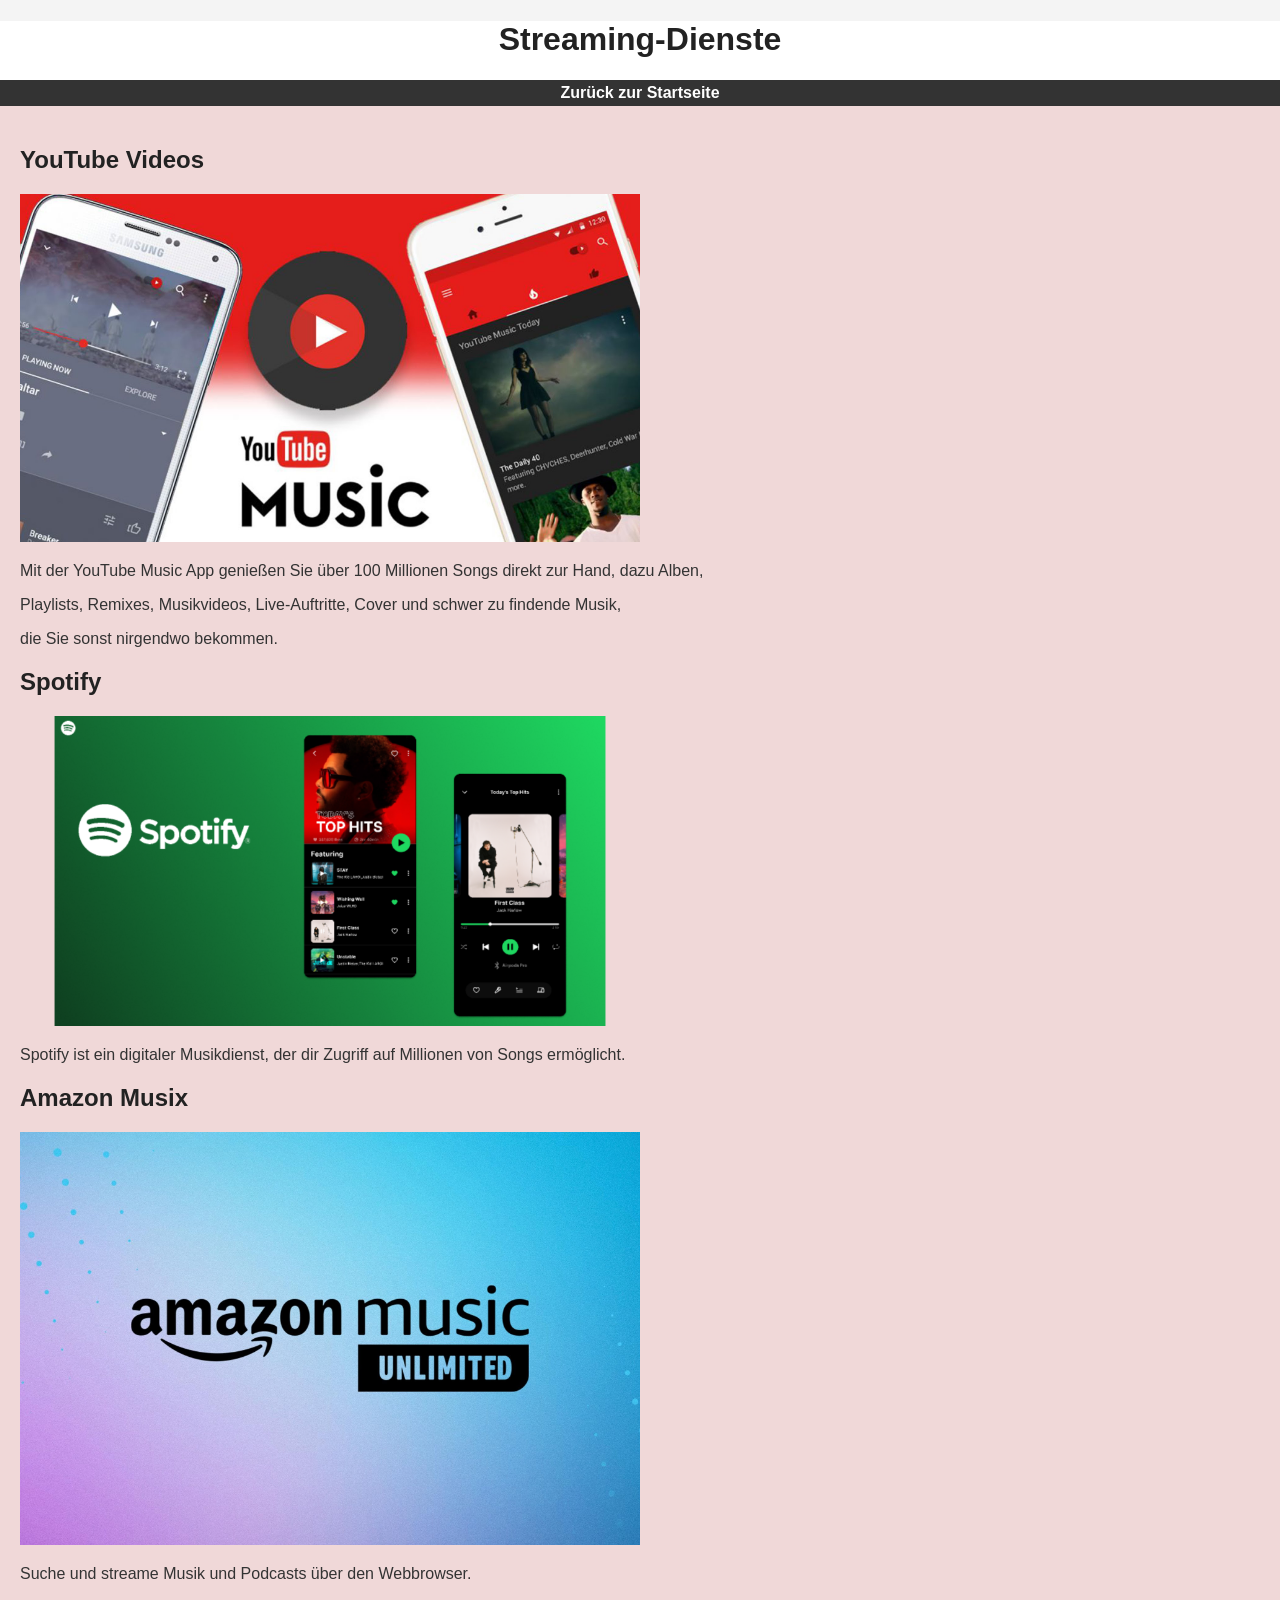
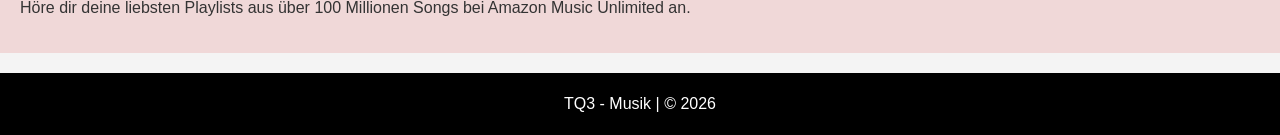
<file: streaming.html>
<!DOCTYPE html>
<html lang="de">
<head>
    <meta charset="UTF-8">
    <title>Streaming-Dienste</title>
    <link rel="stylesheet" href="style.css">
</head>

<body>

<header class="sticky">
    <h1>Streaming-Dienste</h1>
    <nav>
        <a href="index.html">Zurück zur Startseite</a>
    </nav>
</header>

<main>
    <section>
        <h2>YouTube Videos</h2>
        <img src="images/youtube.jpg" width="50%">
        <p>Mit der YouTube Music App genießen Sie über 100 Millionen Songs direkt zur Hand, dazu Alben,</p>
        <p>Playlists, Remixes, Musikvideos, Live-Auftritte, Cover und schwer zu findende Musik,</p>
        <p>die Sie sonst nirgendwo bekommen.</p>
    </section>

    <section>
        <h2>Spotify</h2>
        <img src="images/spotify.png" width="50%">
        <p>Spotify ist ein digitaler Musikdienst, der dir Zugriff auf Millionen von Songs ermöglicht.</p>
    </section>

     <section>
        <h2>Amazon Musix</h2>
        <img src="images/amazon.jpg" width="50%">
        <p>Suche und streame Musik und Podcasts über den Webbrowser.</p>
        <p>Höre dir deine liebsten Playlists aus über 100 Millionen Songs bei Amazon Music Unlimited an.</p> 
    </section>

</main>

<footer>
    <p>TQ3 - Musik | © 2026</p>
</footer>

</body>
</html>
</file>
<file: style.css>
/* ===========================
   Grundlayout
   =========================== */
body {
    font-family: Arial;
    background-color: #f4f4f4;
    margin: 0;
    padding: 0;
}

/* ===========================
   Header + Sticky Navigation
   =========================== */
header {
    background-color: #ffffff;
    color: white;
    padding: 0px;
    text-align: center;
}

header.sticky {
    position: sticky;
    top: 0;
    z-index: 1000;
}

/* ===========================
   Navigation
   =========================== */
nav {
    background-color: #333;
    padding: 4px;
}

nav a {
    color: white;
    margin: 6px;
    text-decoration: none;
}

nav a:hover {
    color: rgb(172, 90, 90);
    margin: 10px;
    text-decoration: none;
}

/* ===========================
   Hauptbereich
   =========================== */
main {
    background-color: #f0d8d8;
    padding: 20px;
    margin-bottom: 20px;
}

/* ===========================
   Typografie
   =========================== */
h1, h2 {
    color: #222;
}

p {
    color: #333;
}

/* ===========================
   Klassen
   =========================== */
.rock { color: red; }
.pop { color: blue; }
.jazz { color: rgb(9, 82, 13); }
.artist { font-weight: bold; }
.highlight { background-color: yellow; }

/* ===========================
   Links global
   =========================== */
a {
    text-decoration: none;
    color: #ce2407;
    font-weight: bold;
}

a:hover {
    text-decoration: none;
    color: #7c1908;
    font-weight: bold;
}

/*  ===========================
    Dropdown Container 
    =========================== */
.dropdown {
    position: relative;
    display: inline-block;
}

/*  ===========================
    Button 
    =========================== */
.dropbtn {
    background-color: #333;
    color: white;
    padding: 10px 16px;
    border: none;
    cursor: pointer;
    font-weight: bold;
}

/*  ===========================
    Inhalt 
    =========================== */
.dropdown-content {
    display: none;
    position: absolute;
    background-color: #444;
    min-width: 160px;
    box-shadow: 0px 8px 16px rgba(0,0,0,0.2);
    z-index: 1001;
}

.dropdown-content a {
    color: white;
    padding: 10px 14px;
    text-decoration: none;
    display: block;
}

.dropdown-content a:hover {
    background-color: #555;
}

/*  ===========================
    Hover öffnet Menü 
    =========================== */
.dropdown:hover .dropdown-content {
    display: block;
}

.dropdown:hover .dropbtn {
    background-color: #555;
}

/* ===========================
   Tabelle
   =========================== */
.clean-table {
    width: 100%;
    border-collapse: collapse;
    margin-top: 20px;
    font-size: 18px;
}

.clean-table thead th {
    background-color: #ce6e6e;
    padding: 12px;
    text-align: left;
}

.clean-table td {
    padding: 10px;
    border-bottom: 1px solid #ccc;
}

.clean-table tr:hover {
    background-color: #dda2a2;
}

/* ===========================
   Footer
   =========================== */
footer {
    background-color: #000000;
    color: white;
    padding: 6px;
    text-align: center;
}

footer p {
    color: white;
    padding: 0;
    text-align: center;
}

/* ===========================
   Video-Wrapper
   =========================== */
.video-wrapper {
    max-width: 560px;
    margin: 20px auto;
}

.video-wrapper iframe {
    width: 100%;
    aspect-ratio: 16 / 9;
    border: none;
}

/* ===========================
   RESPONSIVE DESIGN
   =========================== */
@media (max-width: 600px) {

    /* Navigation untereinander */
    nav {
        display: flex;
        flex-direction: column;
        align-items: stretch;
    }

    nav a {
        margin: 6px 0;
        padding: 12px;
        text-align: center;
        font-size: 1.1rem;
        background-color: #444;
        border-radius: 4px;
    }

    /* Bilder automatisch kleiner */
    img {
        width: 100%;
        height: auto;
    }

    /* Tabellen lesbar */
    .clean-table {
        font-size: 16px;
    }

    /* Schriftgrößen */
    h1 {
        font-size: 1.6rem;
    }

    h2 {
        font-size: 1.3rem;
    }

    p {
        font-size: 1.05rem;
    }

    /* Scroll-Offset für Ankerpunkte */
    section {
    scroll-margin-top: 130px; /* Höhe deines Sticky-Headers */
}

    /* Weniger Rand */
    main {
        padding: 12px;
    }
}
</file>
